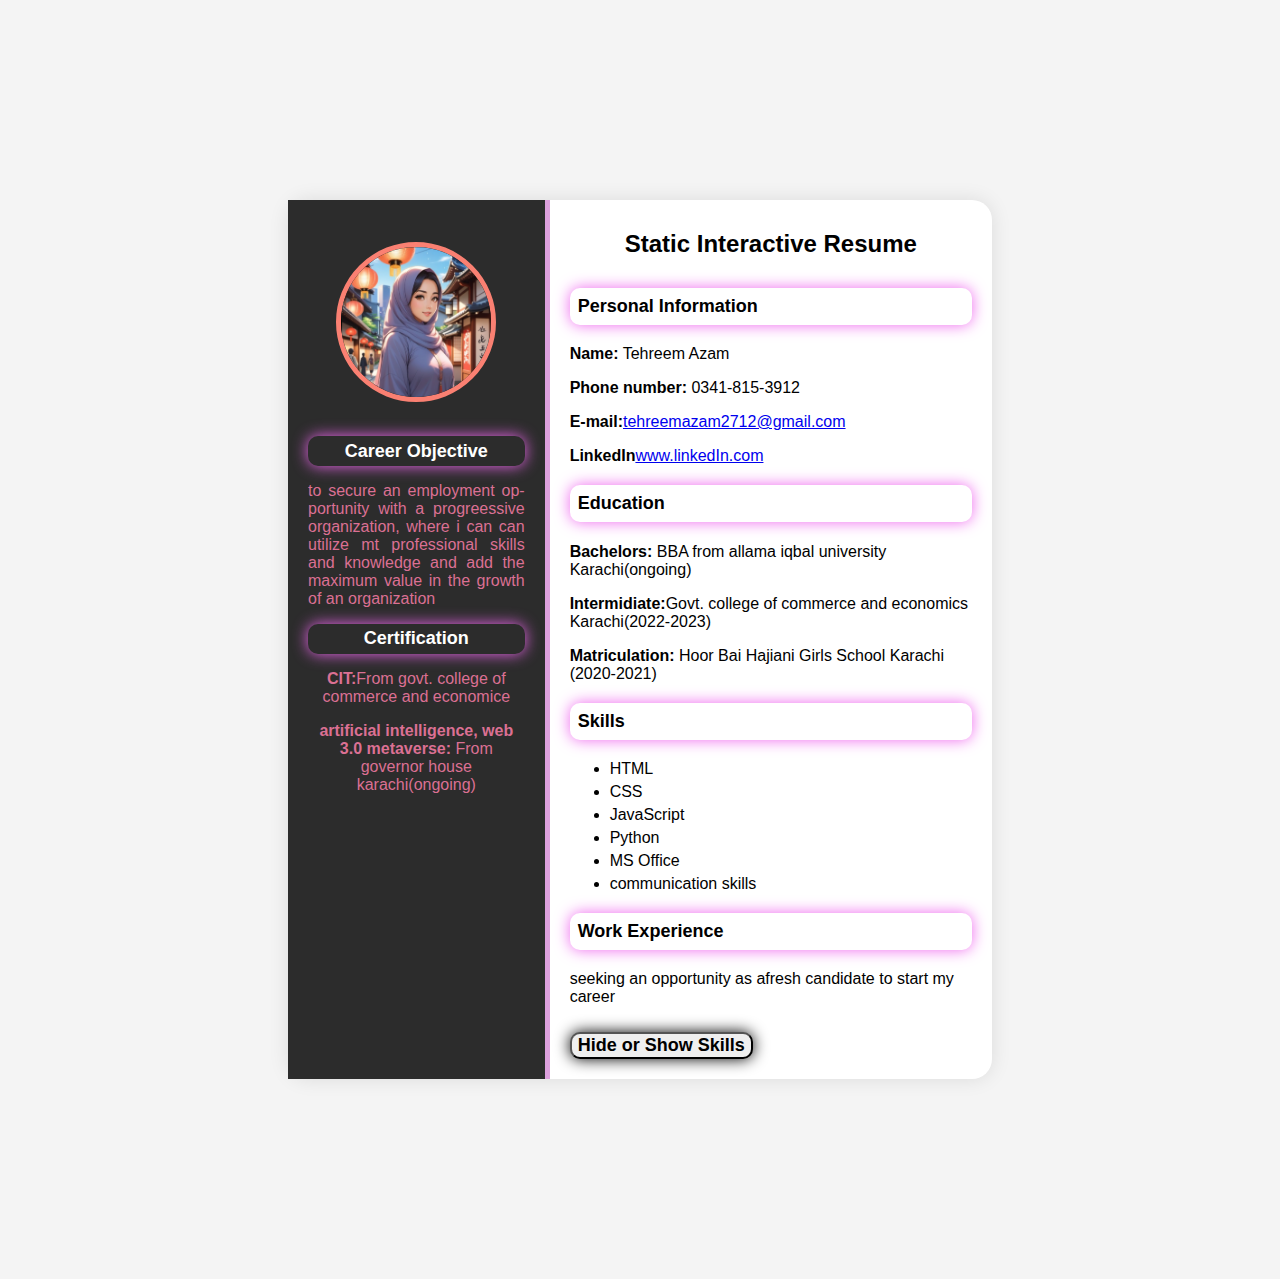
<file: milestone-1/index.html>
<!DOCTYPE html>
<html lang="en">
<head>
    <meta charset="UTF-8">
    <meta name="viewport" content="width=device-width, initial-scale=1.0">
    <title>static interactive resume</title>
    <link rel="stylesheet" href="style.css">
</head>
<body>
    <div class="resume-container">
        <!-- left section -->
         <div class="left-section">
            <img src="profile.jpg" alt="profile picture" class="profile-picture">
            <section id="objective">
                <h3 style="color:white;">Career Objective</h3>
                <p style="text-align: justify; hyphens: auto;">to secure an employment opportunity with a progreessive organization, where i can can utilize mt professional skills and knowledge and add the maximum value in the growth of an organization</p>
            </section>
            <section id="Certification">
                <h3 style="color: white;">Certification</h3>
                <p><b>CIT:</b>From govt. college of commerce and economice</p>
                <p><b>artificial intelligence, web 3.0 metaverse:</b> From governor house karachi(ongoing)</p>
            </section>
         </div>
         <!-- right section -->
          <div class="right-section">
            <h1>Static Interactive Resume</h1>
            <!-- personal info -->
             <section id="personal-info">
                <h3>Personal Information</h3>
                <p><b>Name:</b> Tehreem Azam</p>
                <p><b>Phone number:</b> 0341-815-3912</p>
                <p><b>E-mail:</b><a href="mailto:tehreemazam2712@gmail.com">tehreemazam2712@gmail.com</a></p>
                <p><b>LinkedIn</b><a href="https://www.linkedin.com/in/tehreem-azam-3637ba2bb" target="_blank">www.linkedIn.com</a></p>
             </section>
             <!-- education section -->
             <section id="Education">
             <h3>Education</h3>
             <p><b>Bachelors:</b> BBA from allama iqbal university Karachi(ongoing)</p>
             <p> <b>Intermidiate:</b>Govt. college of commerce and economics Karachi(2022-2023)</p>
             <p><b>Matriculation:</b> Hoor Bai Hajiani Girls School Karachi (2020-2021)</p>
             </section>
             <!-- skills section -->
              <section id="Skills">
                <h3>Skills</h3>
                <ul>
                    <li>HTML</li>
                    <li>CSS</li>
                    <li>JavaScript</li>
                    <li>Python</li>
                    <li>MS Office</li>
                    <li>communication skills</li>
                </ul>
              </section>
              <!-- work exp section -->
               <section id="work-experience">
                <h3>Work Experience</h3>
                <p>seeking an opportunity as afresh candidate to start my career</p>
               </section>
               <!-- button to toggle skill section -->
                <button id="toggle-skills"><b>Hide or Show Skills</b></button>
          </div>
         </div>
         <script src="script.js"></script>
</body>
</html>
</file>
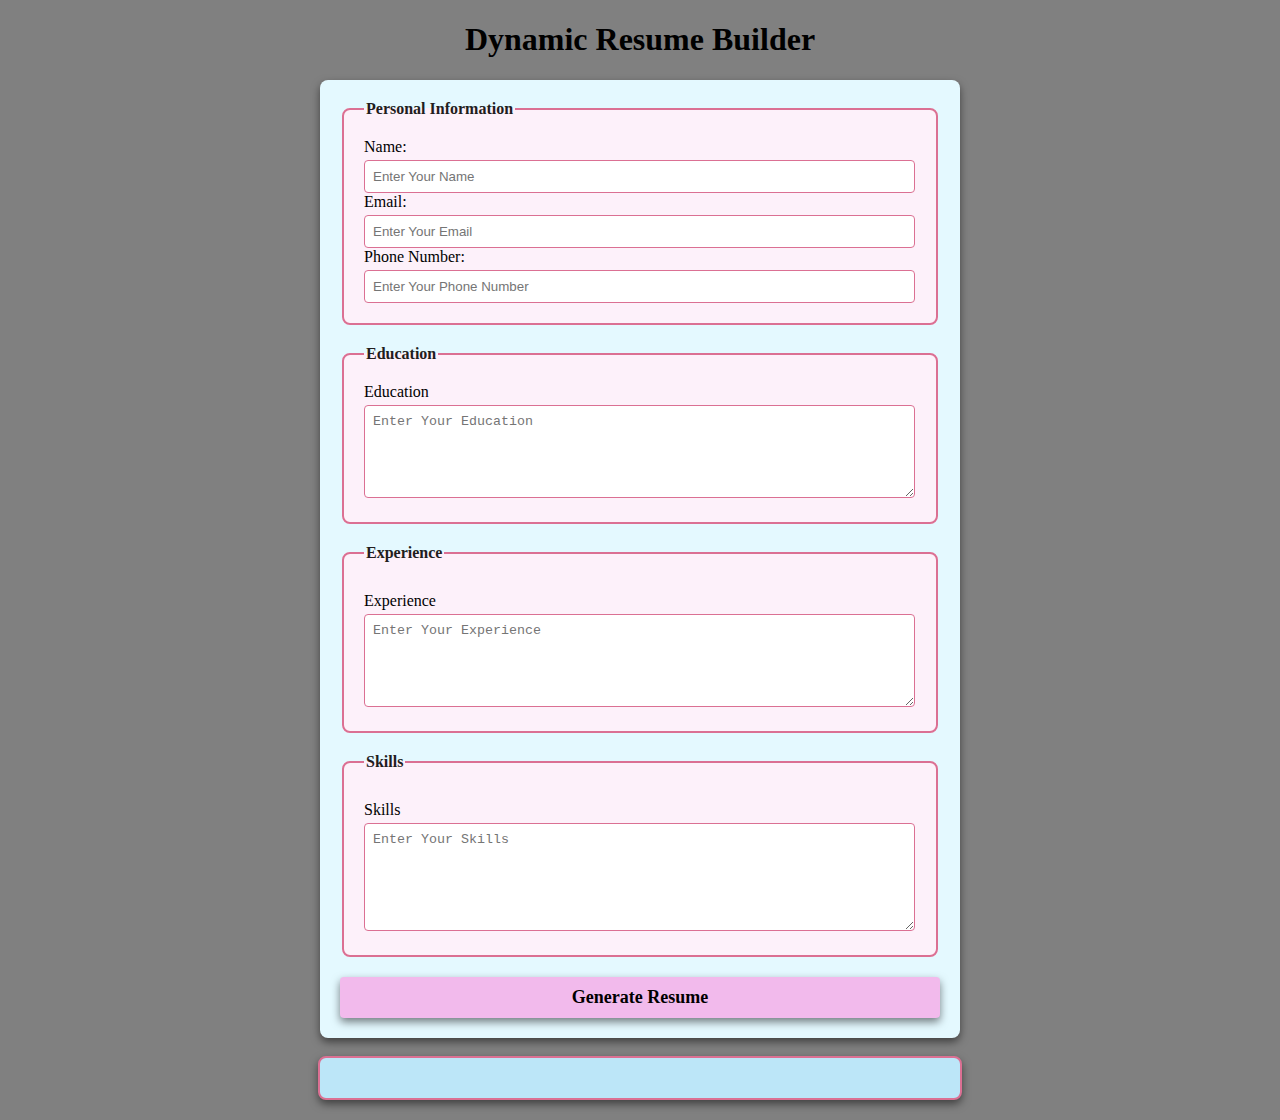
<file: milestone-3/index.html>
<!DOCTYPE html>
<html lang="en">

<head>
    <meta charset="UTF-8">
    <meta name="viewport" content="width=device-width, initial-scale=1.0">
    <title>Dynamic Resume Builder</title>
    <link rel="stylesheet" href="style.css">
</head>

<body>
    <h1> Dynamic Resume Builder</h1>
    <form id="resume-form">
        <!-- personal Information -->
        <fieldset>
            <legend> Personal Information</legend>
            <lable for="Name">Name:</lable>
            <input type="text" id="Name" placeholder="Enter Your Name" required>

            <lable for="Email">Email:</lable>
            <input type="text" id="Email" placeholder="Enter Your Email" required>

            <lable for="Number">Phone Number:</lable>
            <input type="text" id="Number" placeholder="Enter Your Phone Number" required>
        </fieldset>

        <!-- education -->
        <fieldset>
            <legend>Education</legend>
            <lable for="Education">Education</lable>
            <textarea id="Education" placeholder="Enter Your Education" rows="5" required></textarea>
        </fieldset>

        <!-- experience -->
        <fieldset>
            <legend>Experience</legend>
            <label for="Experience">Experience</label>
            <textarea id="Experience" placeholder="Enter Your Experience" rows="5" required></textarea>
        </fieldset>

        <!-- skills -->
        <fieldset>
            <legend>Skills</legend>
            <label for="Skills">Skills</label>
            <textarea id="Skills" placeholder="Enter Your Skills" rows="6" required></textarea>
        </fieldset>

        <!-- button making -->
        <button type="submit"><b>Generate Resume</b></button>
    </form>

    <br>
    <!-- dynamic resume -->
     <div id="resume-display">
        <!-- resume will be generate below -->
     </div>

     <script src="script.js"></script>
</body>

</html>
</file>
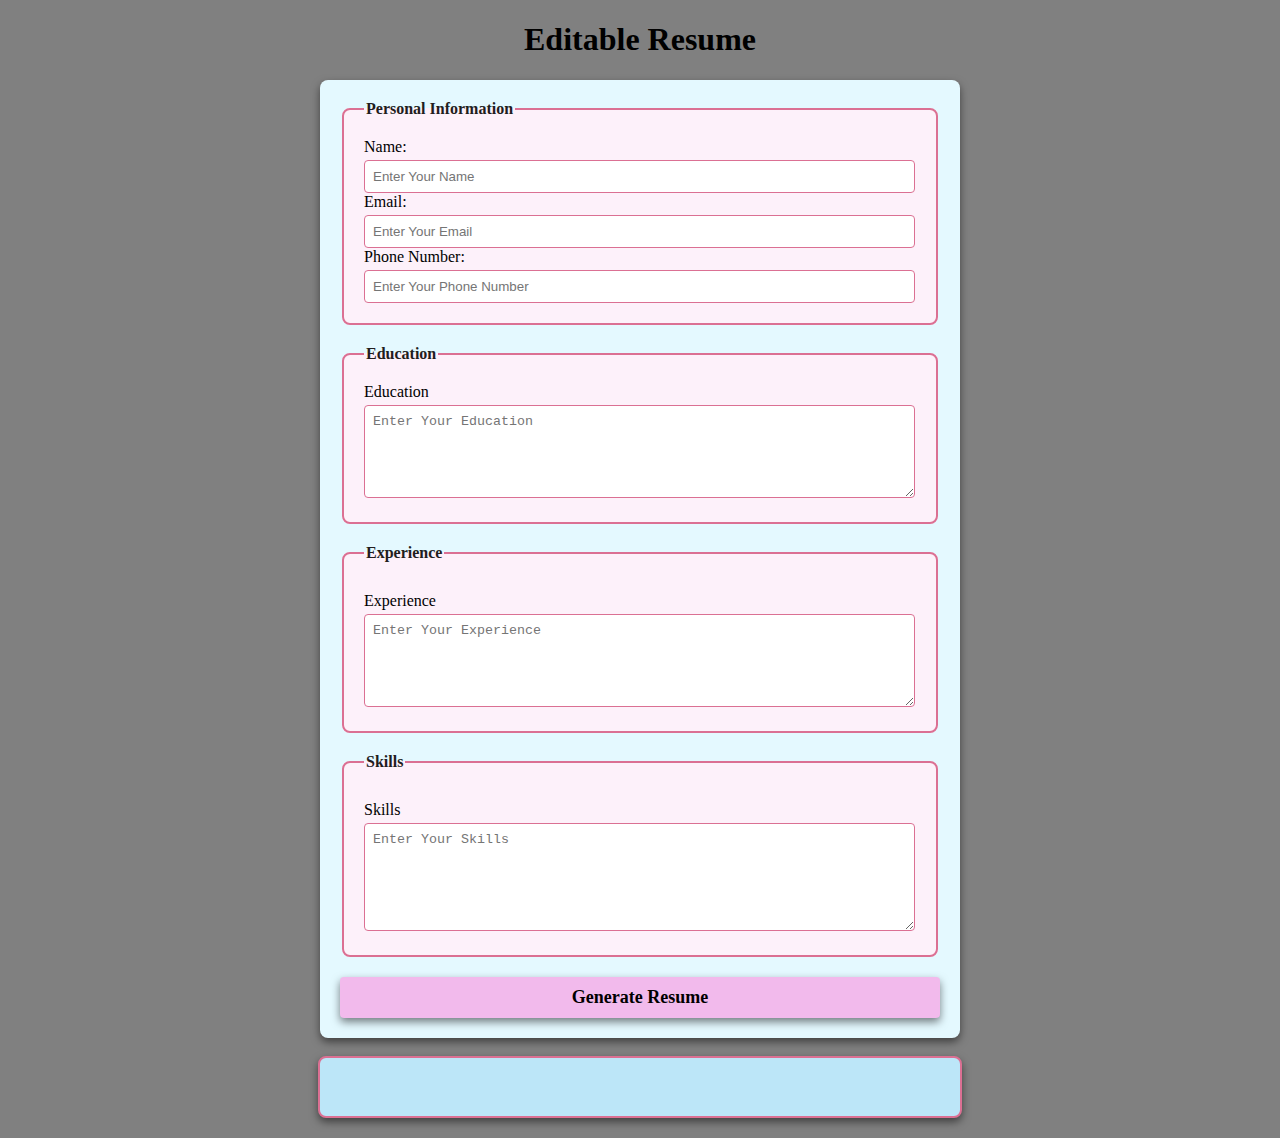
<file: milestone-4/index.html>
<!DOCTYPE html>
<html lang="en">

<head>
    <meta charset="UTF-8">
    <meta name="viewport" content="width=device-width, initial-scale=1.0">
    <title>Editable Resume </title>
    <link rel="stylesheet" href="style.css">
</head>

<body>
    <h1> Editable Resume </h1>
    <form id="resume-form">
        <!-- personal Information -->
        <fieldset>
            <legend> Personal Information</legend>
            <lable for="Name">Name:</lable>
            <input type="text" id="Name" placeholder="Enter Your Name" required>

            <lable for="Email">Email:</lable>
            <input type="text" id="Email" placeholder="Enter Your Email" required>

            <lable for="Number">Phone Number:</lable>
            <input type="text" id="Number" placeholder="Enter Your Phone Number" required>
        </fieldset>

        <!-- education -->
        <fieldset>
            <legend>Education</legend>
            <lable for="Education">Education</lable>
            <textarea id="Education" placeholder="Enter Your Education" rows="5" required></textarea>
        </fieldset>

        <!-- experience -->
        <fieldset>
            <legend>Experience</legend>
            <label for="Experience">Experience</label>
            <textarea id="Experience" placeholder="Enter Your Experience" rows="5" required></textarea>
        </fieldset>

        <!-- skills -->
        <fieldset>
            <legend>Skills</legend>
            <label for="Skills">Skills</label>
            <textarea id="Skills" placeholder="Enter Your Skills" rows="6" required></textarea>
        </fieldset>

        <!-- button making -->
        <button type="submit"><b>Generate Resume</b></button>
    </form>

    <br>
    <!-- dynamic and editable resume -->
     <div id="resume-display" contenteditable="true">
        <!-- resume will be generate below -->
     </div>

     <script src="script.js"></script>
</body>

</html>
</file>
<file: milestone-1/style.css>
/* general styling */

body {
    font-family: 'arial', sans-serif;
    background-color: #f4f4f4 ;
    margin: 0 ;
    padding: 200px;

}

.resume-container {
    display:flex ;
    background-color:white ;
    width: 80%;
    margin:auto ;
    border-radius :20px ;
    box-shadow: 0 0 20px rgba(0, 0, 0, 0.1);
}

/* left section styling */
.left-section{
    background-color: #2c2c2c ;
    color: palevioletred ;
    width: 35%;
    padding: 20px;
    text-align: center;
    border-right:5px solid plum ;
}

.profile-picture{
    width: 150px ;
    height: 150px;
    margin-top:10% ; 
    border-radius: 50%;
    border: 5px solid salmon ;
    margin-bottom:20px ;
}

h1{
    font-size: 24px ;
    margin: 10px 0;
    margin-bottom: 30px ;
    text-align: center;
}

h3{
    font-size: 18px;
    padding: 2%;
    margin: 20px 0 10px;
    color: black;
    border-radius: 10px ;
    box-shadow: 0 0 15px #e6e;
    margin-top: 5% ;
    margin-bottom: 5% ;
}

ul{
    list-style-type: fill round;
    padding:10;
    margin:10px 0;
}

ul li{
    margin: 5px 0;
}

/* right section stylingf */
.right-section{
    padding: 20px;
    width: 65%;
}

button{
    font-family: Arial, Helvetica, sans-serif;
    border-radius: 10px;
    box-shadow: 0 0 15px black;
    cursor: pointer;
    margin-top: 10px;
    font-size: 18px;
}

button:hover {
    background-color: hotpink ;
}
</file>
<file: milestone-3/style.css>
/* Styling form and resume sections */

body {
    font-family: 'Times New Roman', Times, serif;
    margin: 20px;
    padding: 0;
    background-color: grey;
}

form {
    margin: auto;
    background-color: rgb(228, 249, 255);
    border-radius: 8px;
    box-shadow: 0 4px 8px rgba(0, 0, 0, 0.5);
    padding: 20px;
    max-width: 600px;
}

h1 {
    text-align: center;
    color: black;
}

fieldset {
    border: 2px solid palevioletred;
    border-radius: 8px;
    padding: 20px;
    margin-bottom: 20px;
    background-color: rgba(255, 240, 250, 0.92);
}

legend {
    font-weight: bold;
    text-align: left;
    color: rgb(34, 29, 29);
}

label {
    display: block;
    margin-top: 10px;
    color: black;

}

input,textarea {
    margin-top: 4px;
    padding: 8px;
    width: calc(100% - 1px);
    border: 1px solid palevioletred;
    border-radius: 4px;
    box-sizing: border-box;
}

button {
    display: block;
    width: 100%;
    background-color: rgb(242, 186, 236);
    color: black;
    border: none;
    border-radius: 4px;
    box-shadow: 0 4px 8px rgba(0, 0, 0, 0.5);
    margin-top: 10px;
    font-size: 18px;
    font-family: 'Times New Roman', Times, serif;
    padding: 10px;
    cursor: pointer;
}

button :hover {
    color: plum;
}

#resume-display {
    max-width: 600px;
    margin: auto;
    padding: 20px;
    border: 2px solid palevioletred;
    border-radius: 8px;
    background-color: rgb(188, 230, 248);
    box-shadow: 0 4px 8px rgba(0, 0, 0, 0.5);
}

#resume-display h2 {
    color: black;
}
</file>
<file: milestone-4/style.css>
/* Styling form and resume sections */

body {
    font-family: 'Times New Roman', Times, serif;
    margin: 20px;
    padding: 0;
    background-color: grey;
}

form {
    margin: auto;
    background-color: rgb(228, 249, 255);
    border-radius: 8px;
    box-shadow: 0 4px 8px rgba(0, 0, 0, 0.5);
    padding: 20px;
    max-width: 600px;
}

h1 {
    text-align: center;
    color: black;
}

fieldset {
    border: 2px solid palevioletred;
    border-radius: 8px;
    padding: 20px;
    margin-bottom: 20px;
    background-color: rgba(255, 240, 250, 0.92);
}

legend {
    font-weight: bold;
    text-align: left;
    color: rgb(34, 29, 29);
}

label {
    display: block;
    margin-top: 10px;
    color: black;

}

input,textarea {
    margin-top: 4px;
    padding: 8px;
    width: calc(100% - 1px);
    border: 1px solid palevioletred;
    border-radius: 4px;
    box-sizing: border-box;
}

button {
    display: block;
    width: 100%;
    background-color: rgb(242, 186, 236);
    color: black;
    border: none;
    border-radius: 4px;
    box-shadow: 0 4px 8px rgba(0, 0, 0, 0.5);
    margin-top: 10px;
    font-size: 18px;
    font-family: 'Times New Roman', Times, serif;
    padding: 10px;
    cursor: pointer;
}

button :hover {
    color: plum;
}

#resume-display {
    max-width: 600px;
    margin: auto;
    padding: 20px;
    border: 2px solid palevioletred;
    border-radius: 8px;
    background-color: rgb(188, 230, 248);
    box-shadow: 0 4px 8px rgba(0, 0, 0, 0.5);
    /* making the resume editable */
    outline: none;
}

#resume-display h2 {
    color: black;
}
</file>
